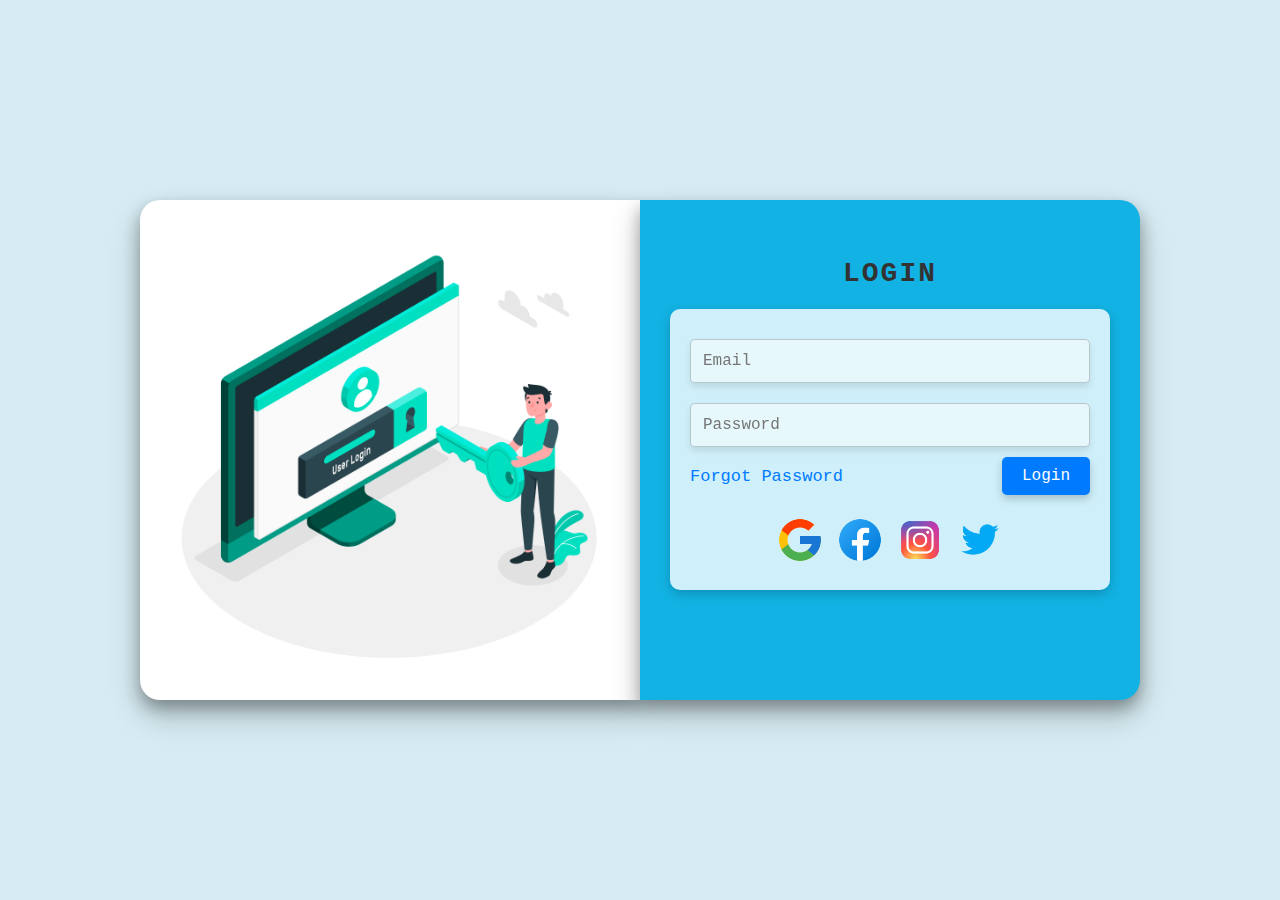
<file: Day - 01/Web development/index.html>
<!DOCTYPE html>
<html lang="en">
    <head>
        <meta charset="UTF-8">
        <meta name="viewport" content="width=device-width, initial-scale=1.0">
        <meta http-equiv="X-UA-Compatible" content="IE=edge">
        <title>Login Page</title>
        <link rel="stylesheet" href="main.css">
    </head>
    <body>
        <header>
            <!-- Header content -->
        </header>

        <main>
            <div class="container-main">
                <div class="flex-container">
                    <div class="row">
                        <div class="column">
                            <div class="image-column">

                            </div><!-- Content for the first column -->
                        </div>
                        <div class="column ">
                            <h3>LOGIN</h3>

                            <div class="login-container">
                                <div class="input-field">
                                    <input type="email" id="email" name="email" placeholder="Email" required>
                                    <label id="email-error" class="error-message"></label>
                                    
                                    <input type="password" id="pwd" name="pwd" placeholder="Password" required>
                                    <label id="pwd-error" class="error-message"></label>
                                </div>
                                
                                <div class="login-actions">
                                    <a href="forgotpwd.html">Forgot Password</a>
                                    <div class="btn-log">
                                        <button type="submit" id="log" name="log">Login</button>
                                    </div>
                                </div>

                                <div class="social-icons">
                                    <a href="https://www.google.com"><img src="Resources/icons8-google-96.png" alt="X"></a>
                                    <a href="https://www.facebook.com"><img src="Resources/icons8-facebook-96.png" alt="Facebook"></a>
                                    <a href="https://www.instagram.com"><img src="Resources/icons8-instagram-96.png" alt="X"></a>
                                    <a href="https://www.x.com"><img src="Resources/icons8-twitter-96.png" alt="x"></a>
                                </div>
                                
                            </div>

                        </div>
                    </div>
                </div>
            </div>
        </main>

        <footer>
            <!-- Footer content -->
        </footer>
        <script src="script.js"></script>
    </body>
</html>
</file>
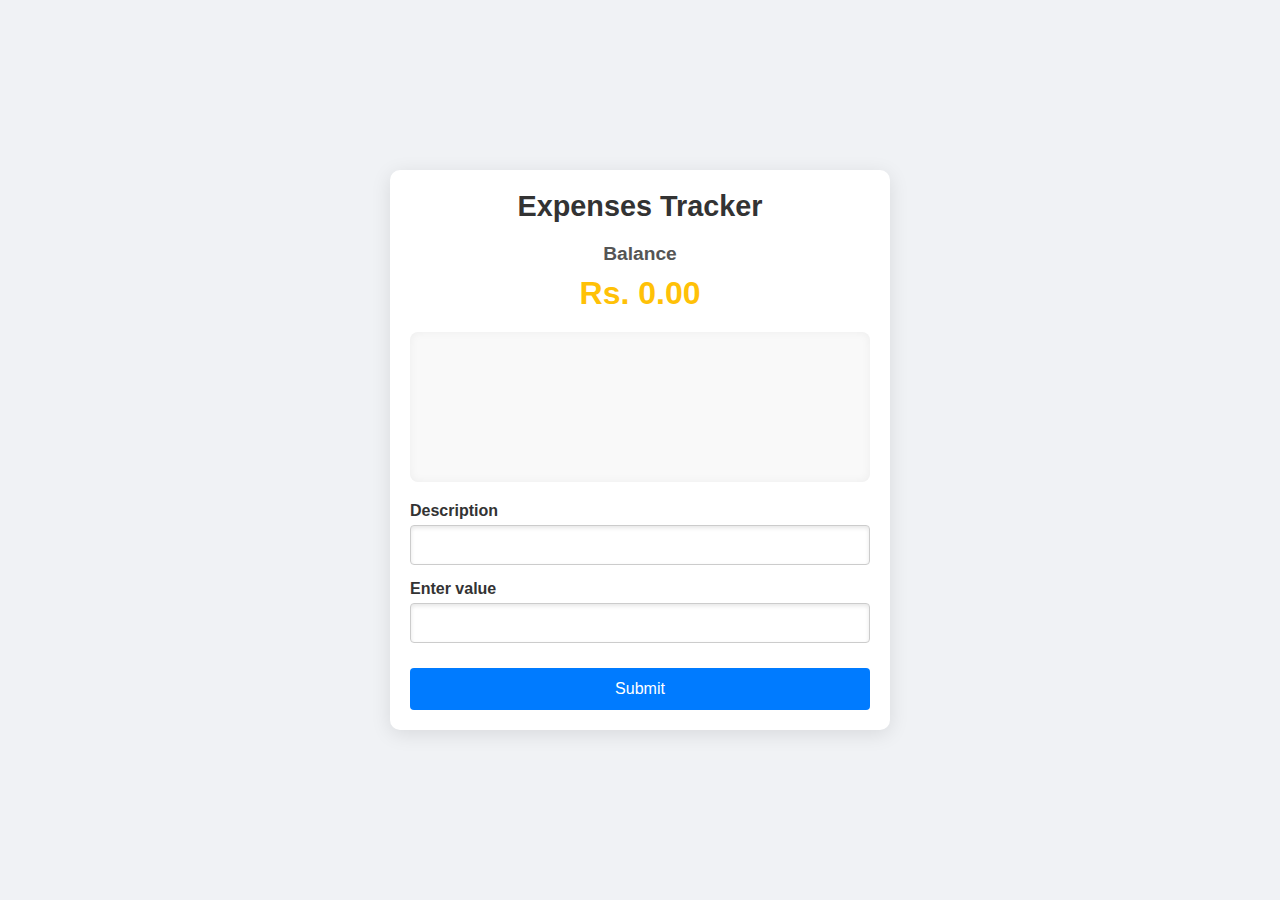
<file: Day - 04/Expenses Tracker Web/index.html>
<!DOCTYPE html>
<html lang="en">
<head>
    <meta charset="UTF-8">
    <meta name="viewport" content="width=device-width, initial-scale=1.0">
    <title>Expenses Tracker</title>
    <link rel="stylesheet" href="./main.css">
</head>

<body>
    <div class="container">

        <div>
            <h3>Expenses Tracker</h3>
            <div>
                <h4>Balance</h4>
                <div id="balance" class="label-bl"></div>
            </div>
        </div>

        <div class="list-container">
            <div>
                <p id="dataItem"></p>
            </div>
        </div>

        <div>
            <form id="expenseForm">
                <label for="datatext">Description</label>
                <input type="text" id="datatext" name="datatext">
                <label for="dataEntry">Enter value</label>
                <input type="text" id="dataEntry" name="dataEntry">
                <button type="submit" id="submitBtn">Submit</button>
            </form>
        </div>

    </div>

    <script src="./script.js"></script>
</body>
</html>
</file>
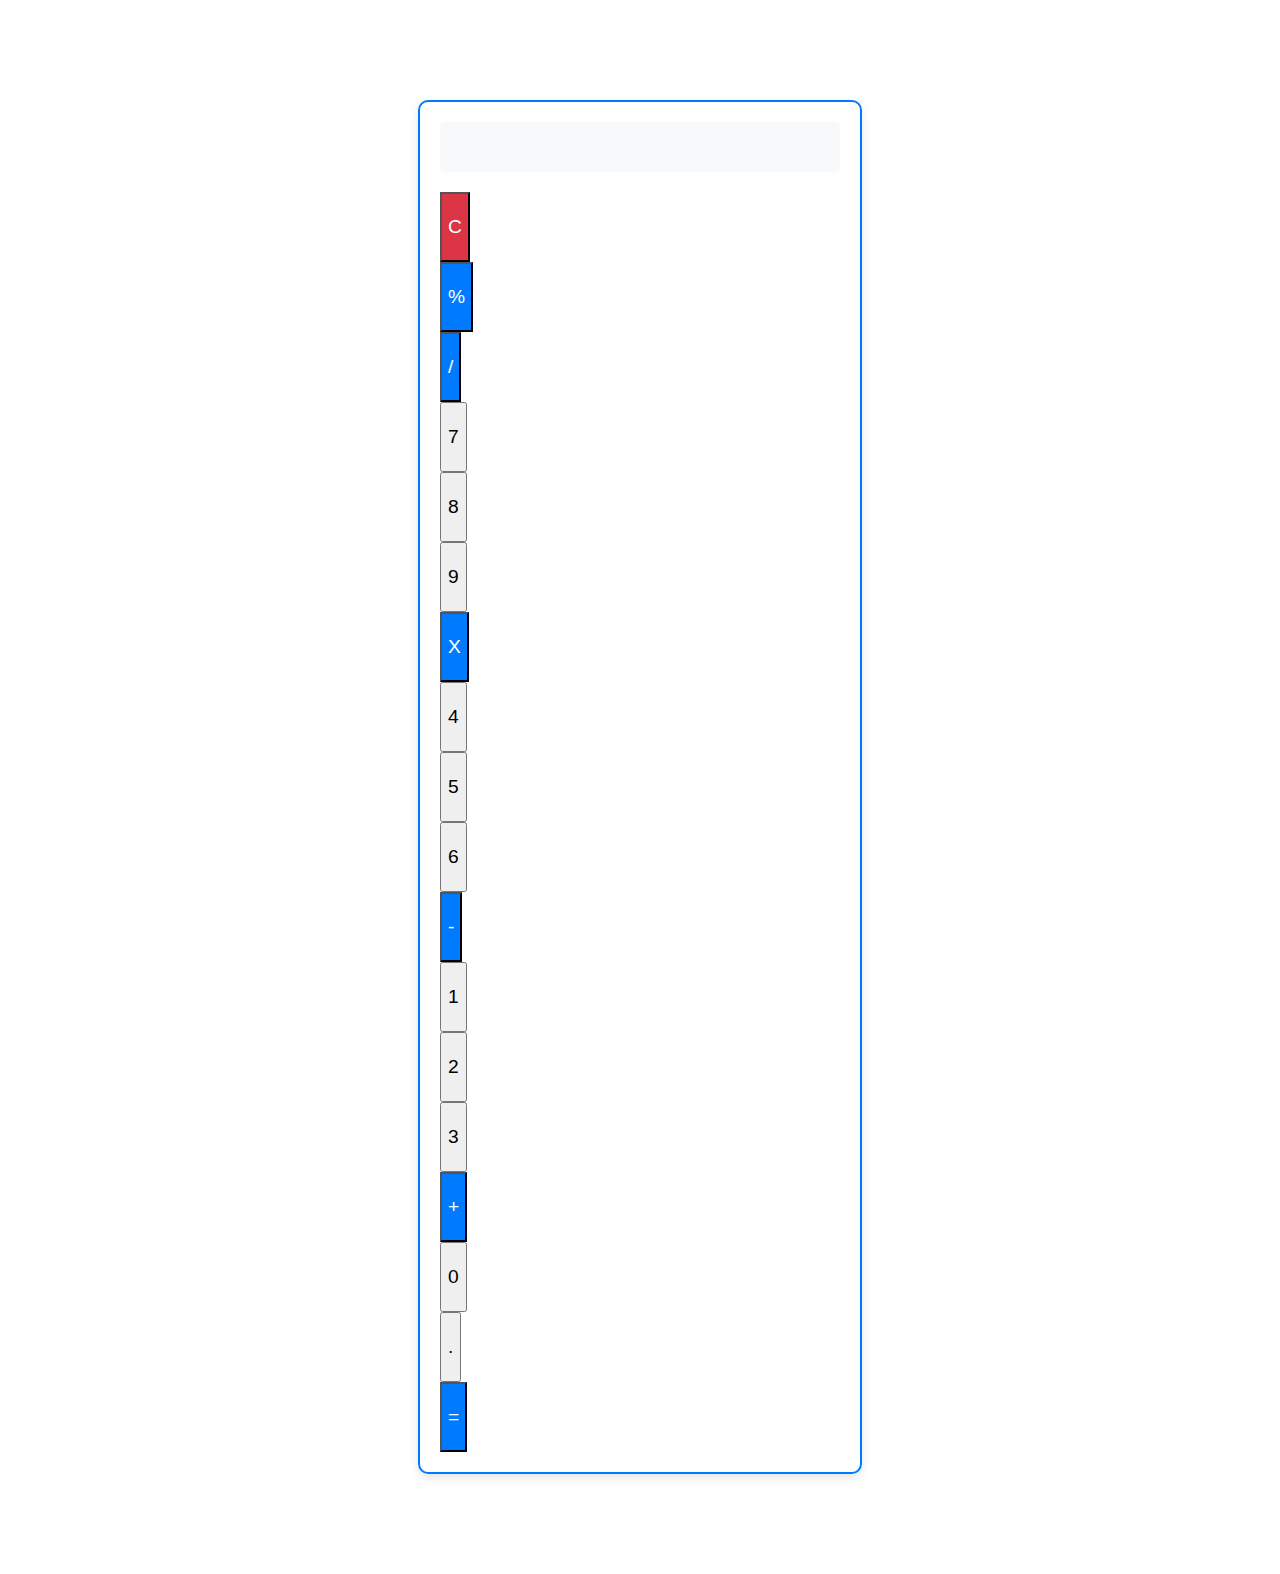
<file: Day - 05/Web calculator/index.html>
<!DOCTYPE html>
<html lang="en">
<head>
    <meta charset="UTF-8">
    <meta name="viewport" content="width=device-width, initial-scale=1.0">
    <title>Web Calculator</title>
    <link href="https://cdn.jsdelivr.net/npm/bootstrap@5.0.2/dist/css/bootstrap.min.css" rel="stylesheet" integrity="sha384-EVSTQN3/azprG1Anm3QDgpJLIm9Nao0Yz1ztcQTwFspd3yD65VohhpuuCOmLASjC" crossorigin="anonymous">
    <link rel="stylesheet" href="./main.css" >
</head>
<body>
    <div class="container calculator bg-light">
        <div class="row">
            <div class="col-12">
                <div id="dispaly" class="display"></div>
            </div>
        </div>

        <div class="row">
            <div class="col-6">
                <button class="btn btn-clear w-100 " id="clear_btn" value="C" onclick="cl_button()">C</button>
            </div>
            <div class="col-3">
                <button class="btn btn-operator w-100" id="precentage_btn" onclick="precentage()">%</button>
            </div>
            <div class="col-3">
                <button class="btn btn-operator w-100" onclick="select_op('/')">/</button>
            </div>
        </div>

        <div class="row mt-2">
            <div class="col-3">
                <button class="btn btn-light w-100 " onclick="btn_get('7')">7</button>
            </div>
            <div class="col-3">
                <button class="btn btn-light w-100" onclick="btn_get('8')">8</button>
            </div>
            <div class="col-3">
                <button class="btn btn-light w-100" onclick="btn_get('9')">9</button>
            </div>
            <div class="col-3">
                <button class="btn btn-operator w-100"  onclick="select_op('x')">X</button>
            </div>
        </div>

        <div class="row mt-2">
            <div class="col-3">
                <button class="btn btn-light w-100" onclick="btn_get('4')">4</button>
            </div>
            <div class="col-3">
                <button class="btn btn-light w-100" onclick="btn_get('5')">5</button>
            </div>
            <div class="col-3">
                <button class="btn btn-light w-100" onclick="btn_get('6')">6</button>
            </div>
            <div class="col-3">
                <button class="btn btn-operator w-100" onclick="select_op('-')">-</button>
            </div>
        </div>

        <div class="row mt-2">
            <div class="col-3">
                <button class="btn btn-light w-100" onclick="btn_get('1')">1</button>
            </div>
            <div class="col-3">
                <button class="btn btn-light w-100" onclick="btn_get('2')">2</button>
            </div>
            <div class="col-3">
                <button class="btn btn-light w-100" onclick="btn_get('3')">3</button>
            </div>
            <div class="col-3">
                <button class="btn btn-operator w-100"  onclick="select_op('+')">+</button>
            </div>
        </div>

        <div class="row mt-2">
            <div class="col-6">
                <button class="btn btn-light w-100" onclick="btn_get('0')">0</button>
            </div>
            <div class="col-3">
                <button class="btn btn-light w-100" id="." onclick="decimal()">.</button>
            </div>
            <div class="col-3">
                <button class="btn btn-operator w-100" id="equal_btn" value="=" onclick="eq_button()">=</button>
            </div>
        </div>
    </div>
    
    <script src="./Script.js"></script>
</body>
</html>
</file>
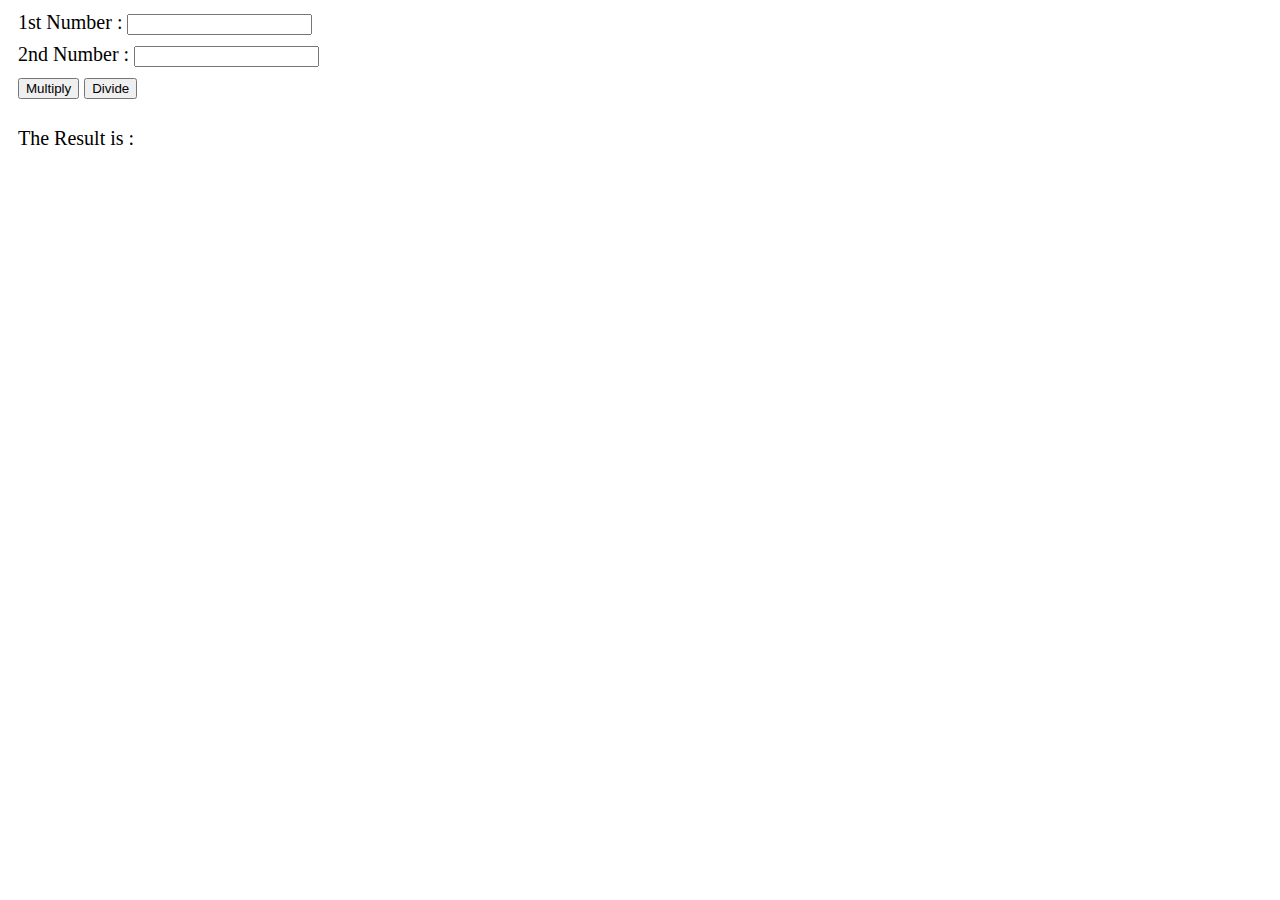
<file: Day - 18/web development/Activity 03/1/index.html>
<!DOCTYPE html>
<html lang="en">
<head>
    <meta charset="UTF-8">
    <meta name="viewport" content="width=device-width, initial-scale=1.0">
    <title>calculate multiplication and division</title>
    <style>
        .containner {
            margin: 5px;
            font-family:'Times New Roman', Times, serif;
            font-size: 20px;
        }

        .sub-containner {
            margin: 2px;
            padding: 3px;
        }

        button:hover {
            border: 3px solid lightblue;
        }
    </style>
</head>
<body>
    <div class="containner">
        <div class="sub-containner">
            <label for="num1">1st Number :</label>
            <input type="text" id="num1" name="num1"> 
        </div>

        <div class="sub-containner">
            <label for="num2">2nd Number :</label>
            <input type="text" id="num2" name="num2"> 
        </div>

        <div class="sub-containner">
            <button onclick="multiply()">Multiply</button>
            <button onclick="divide()">Divide</button>
        </div>

        <div class="sub-containner">
            <p>The Result is :</p>
            <p id="answer"></p>
        </div>
    </div>
    <script src="./script.js"></script>
</body>
</html>
</file>
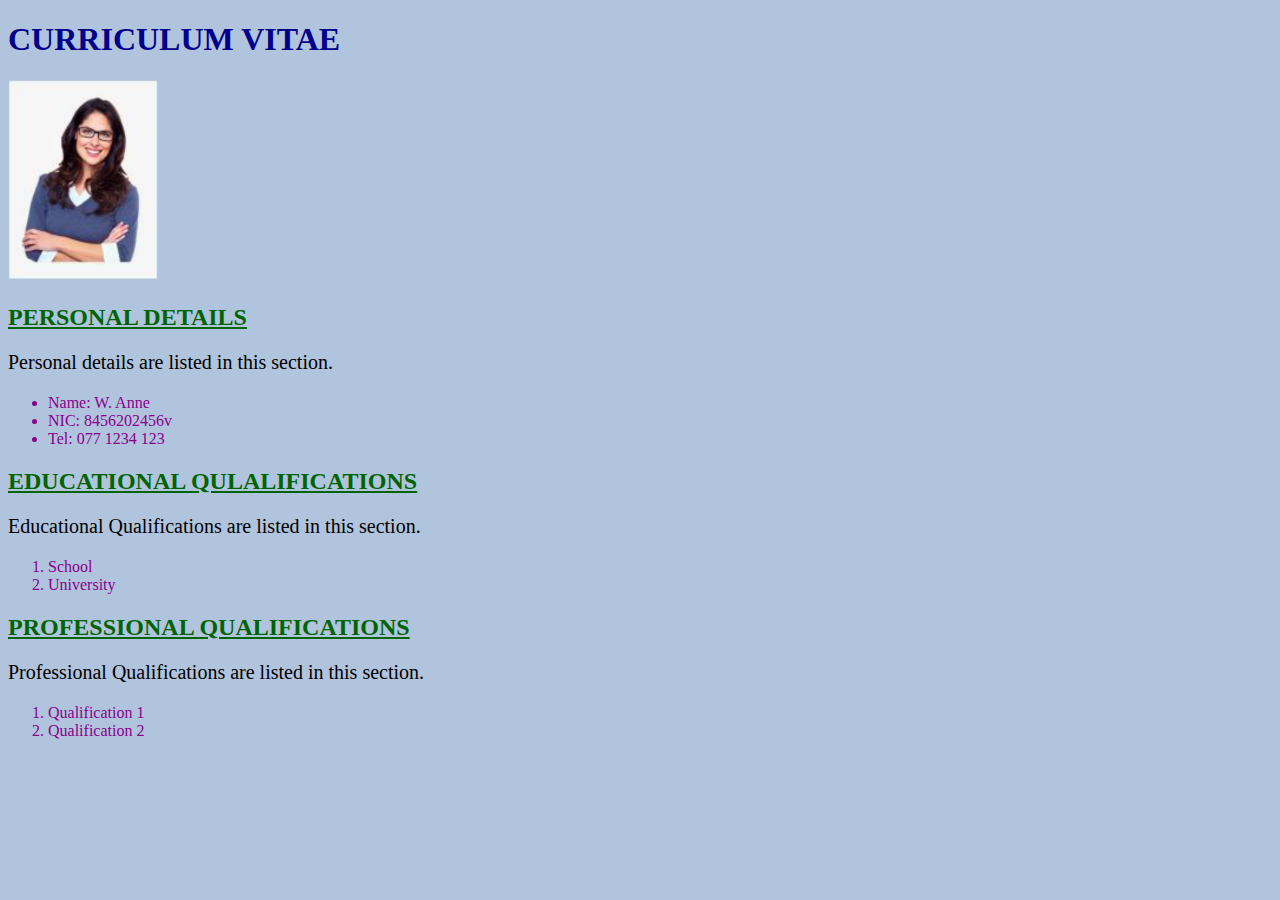
<file: Day - 18/web development/Activity 02/cv.html>
<!DOCTYPE html>
<html lang="en">
<head>
    <meta charset="UTF-8">
    <meta name="viewport" content="width=device-width, initial-scale=1.0">
    <title>My Resume</title>
    <link rel="stylesheet" href="./properties.css">
</head>

<body>
    <div>
        <div>
            <h1>Curriculum vitae</h1>
            <img src="myimage.png" alt="my image">
        </div>

        <div>
            <h2 class="headings">PERSONAL DETAILS</h2>
            <p id="paragraph">Personal details are listed in this section.</p>
            <ul id="lists-contenner">
                <li>Name: W. Anne</li>
                <li>NIC: 8456202456v</li>
                <li>Tel: 077 1234 123</li>
            </ul>
        </div>
        
        <div>
            <h2 class="headings">EDUCATIONAL QULALIFICATIONS</h2>
            <p id="paragraph">Educational Qualifications are listed in this section.</p>
            <ol id="lists-contenner">
                <li>School</li>
                <li>University</li>
            </ol>
        </div>
        
        <div>
            <h2 class="headings">PROFESSIONAL QUALIFICATIONS</h2>
            <p id="paragraph">Professional Qualifications are listed in this section.</p>
            <ol id="lists-contenner">
                <li>Qualification 1</li>
                <li>Qualification 2</li>
            </ol>
        </div>

    </div>
</body>

</html>
</file>
<file: Day - 01/Web development/main.css>
* {
    font-family: 'Courier New', Courier, monospace;
    font-size: 23px;
    font-weight: 100;
    box-sizing: border-box;
}

body {
    background-color: rgba(173, 216, 230, 0.5); /* Light blue color with 50% opacity */
    color: #000; /* Text color for contrast */
    font-family: 'Courier New', Courier, monospace;
    font-size: 23px;
    font-weight: 100;
    box-sizing: border-box;
    margin: 0;
    padding: 0;
}


.flex-container {
    display: flex;
    justify-content: center; /* Center horizontally */
    align-items: center;     /* Center vertically */
    height: 100vh;           /* Full viewport height */
}

.row {
    display: flex;
    width: auto;               /* Adjust width as needed */
}

.column {
    width: 500px;             /* Fixed width for columns */
    padding: 30px;
    height: 500px;            /* Fixed height for columns */
    box-sizing: border-box;  /* Include padding in width/height */ 
    box-shadow: 0px 8px 16px rgba(0, 0, 0, 0.3), /* First shadow (light) */
                0px 16px 32px rgba(0, 0, 0, 0.2); /* Second shadow (darker) */
}

.column:nth-child(1) {
    background-color: rgb(255, 255, 255);
    border-top-left-radius: 20px;
    border-bottom-left-radius: 20px;
}

.column:nth-child(2) {
    background-color: rgb(18, 179, 228);
    border-top-right-radius: 20px;
    border-bottom-right-radius: 20px;
}

/* Responsive layout - makes the two columns stack on top of each other instead of next to each other */
@media screen and (max-width: 600px) {
    .row {
        flex-direction: column;
        align-items: center; /* Center columns horizontally when stacked */
    }
    .column {
        width: 90%; /* Adjust width for smaller screens */
        max-width: 500px; /* Limit maximum width */
    }
}

.login-container {
    display: flex;
    flex-direction: column;
    align-items: center;
    padding: 20px;
    background-color: rgba(255, 255, 255, 0.8); /* Light background with some transparency */
    box-shadow: 0px 4px 12px rgba(0, 0, 0, 0.2); /* 3D shadow effect */
    border-radius: 10px;
    max-width: 500px;
    max-height: 350px;
    margin: auto;
}

.input-field input {
    width: 100%;
    padding: 12px;
    margin: 10px 0;
    border: 1px solid rgba(0, 0, 0, 0.2); /* Light border */
    border-radius: 5px;
    background-color: rgba(255, 255, 255, 0.5); /* Semi-transparent input fields */
    box-shadow: 0px 4px 6px rgba(0, 0, 0, 0.1); /* 3D effect for input fields */
    backdrop-filter: blur(5px); /* Optional: adds a blur effect for a glass-like look */
    color: #333; /* Text color */
    font-size: 16px;
    box-sizing: border-box;
}

.input-field input:focus {
    border-color: rgba(0, 123, 255, 0.6); /* Blue border on focus */
    box-shadow: 0px 6px 12px rgba(0, 0, 0, 0.2); /* Stronger 3D effect on focus */
    outline: none; /* Remove default outline */
}

.error-message {
    color: red;
    font-size: 12px;
}

.login-actions {
    display: flex;
    justify-content: space-between;
    align-items: center;
    width: 100%;
}

.btn-log button {
    padding: 10px 20px;
    background-color: #007BFF;
    color: white;
    border: none;
    border-radius: 5px;
    cursor: pointer;
    font-size: 16px;
    box-shadow: 0px 4px 8px rgba(0, 0, 0, 0.2); /* 3D effect for button */
    transition: background-color 0.3s, box-shadow 0.3s;
}

.btn-log button:hover {
    background-color: #0056b3;
    box-shadow: 0px 6px 12px rgba(0, 0, 0, 0.3); /* Stronger shadow on hover */
}

a {
    color: #007BFF;
    text-decoration: none; /* Remove underline */
    font-size: 17px; /* Adjust the font size to make it smaller */
    text-transform: none; /* Keep the text as normal (no uppercase transformation) */
}

a:hover {
    text-decoration: none; /* Ensure no underline on hover */
    color: #0056b3; /* Optional: change color on hover */
}

.column h3 {
    font-size: 28px; /* Adjust the font size to make it larger */
    color: #333; /* Set the color of the text (dark gray) */
    font-weight: bold; /* Make the text bold */
    text-align: center; /* Center the heading */
    margin-bottom: 20px; /* Add space below the heading */
    text-transform: uppercase; /* Make the text uppercase for emphasis */
    letter-spacing: 2px; /* Add some spacing between letters */
}

.image-column {
    background-image: url('Resources/log.jpg'); /* Replace with the actual path to your image */
    background-size: cover; /* Makes the background cover the entire column */
    background-position: center; /* Center the image */
    background-repeat: no-repeat; /* Ensure the image doesn't repeat */
    height: 100%; /* Ensure the height of the column adjusts with content */
    width: 100%; /* Ensure the width of the column is fully utilized */
    border-radius: 5px; /* Optional: Add rounded corners if needed */
}

.social-icons {
    display: flex; /* Display the anchor tags in a row */
    justify-content: center; /* Center the icons horizontally */
    gap: 10px; /* Add some space between the icons */
    margin-top: 20px; /* Add margin to position the icons */
}

.social-icons a img {
    width: 50px; /* Set the width of the icons */
    height: 50px; /* Set the height of the icons */
    transition: transform 0.3s ease; /* Add a smooth hover effect */
}

.social-icons a img:hover {
    transform: scale(1.2); /* Slightly enlarge the icon on hover */
}
</file>
<file: Day - 05/Web calculator/main.css>
.calculator {
    max-width: 400px;
    margin: 100px auto;
    border: 2px solid #007bff;
    border-radius: 10px;
    padding: 20px;
    box-shadow: 0px 4px 10px rgba(0, 0, 0, 0.1);
}

.display {
    height: 50px;
    background-color: #f8f9fa;
    text-align: right;
    font-size: 1.5rem;
    margin-bottom: 20px;
    padding-right: 10px;
    padding-left: 10px;
    border-radius: 5px;
    line-height: 50px;
}

.btn {
    font-size: 1.2rem;
    height: 70px;
}

.btn-operator {
    background-color: #007bff;
    color: white;
}

.btn-operator:hover {
    background-color: #0056b3;
}

.btn-clear {
    background-color: #dc3545;
    color: white;
}

.btn-clear:hover {
    background-color: #c82333;
}

/* Responsive adjustments */
@media (max-width: 576px) {
    .calculator {
        max-width: 100%;
        padding: 15px;
    }

    .btn {
        height: 60px;
        font-size: 1.2rem;
    }

    .display {
        font-size: 1.5rem;
        height: 50px;
        line-height: 50px;
    }
}
</file>
<file: Day - 18/web development/Activity 02/properties.css>
* {
    background-color: lightsteelblue;
}

h1 {
    font-family: serif;
    color: darkblue;
    text-transform: uppercase;
}

img {
    width: 150px;
    height: 200px;
}

.headings {
    font-family: serif;
    color: darkgreen;
    text-decoration: underline;
}

#paragraph {
    font-family: serif;
    color: black;
    font-size: 20px;
}

#lists-contenner {
    font-family: serif;
    color: darkmagenta;
    font-size: 16px;
}
</file>
<file: Day - 04/Expenses Tracker Web/main.css>
/* main.css */

/* General reset for padding and margin */
* {
    margin: 0;
    padding: 0;
    box-sizing: border-box;
}

body {
    font-family: 'Arial', sans-serif;
    background-color: #f0f2f5;
    color: #333;
    display: flex;
    justify-content: center;
    align-items: center;
    height: 100vh;
    margin: 0;
}

.container {
    background-color: #fff;
    padding: 20px;
    border-radius: 10px;
    box-shadow: 0px 4px 20px rgba(0, 0, 0, 0.1);
    width: 90%;
    max-width: 500px;
    text-align: center;
}

/* Header Styling */
h3 {
    font-size: 1.8rem;
    color: #333;
    margin-bottom: 20px;
}

h4 {
    color: #555;
    margin-bottom: 10px;
    font-size: 1.2rem;
}

/* Balance Styling */
#balance {
    font-size: 2rem;
    font-weight: bold;
    margin-bottom: 20px;
    transition: color 0.3s ease;
}

#balance.positive {
    color: #28a745; /* Green for positive balance */
}

#balance.negative {
    color: #dc3545; /* Red for negative balance */
}

#balance.neutral {
    color: #ffc107; /* Yellow for zero balance */
}

/* Transaction List Styling */
.list-container {
    background-color: #f9f9f9;
    padding: 15px;
    border-radius: 8px;
    margin-bottom: 20px;
    height: 150px;
    overflow-y: auto;
    box-shadow: inset 0px 0px 10px rgba(0, 0, 0, 0.05);
}

#dataItem {
    font-size: 1rem;
    color: #333;
}

#dataItem p {
    padding: 8px;
    margin-bottom: 5px;
    border-radius: 5px;
    background-color: #f1f1f1;
    box-shadow: 0px 2px 6px rgba(0, 0, 0, 0.05);
    transition: transform 0.2s ease;
}

#dataItem p:hover {
    transform: scale(1.02);
}

/* Styling the form */
form {
    display: flex;
    flex-direction: column;
    align-items: flex-start;
}

label {
    margin-bottom: 5px;
    font-weight: bold;
    color: #333;
}

input[type="text"] {
    padding: 10px;
    margin-bottom: 15px;
    border: 1px solid #ccc;
    border-radius: 4px;
    font-size: 1rem;
    width: 100%;
    box-shadow: inset 0px 2px 4px rgba(0, 0, 0, 0.1);
    transition: border-color 0.3s ease;
}

input[type="text"]:focus {
    border-color: #007bff;
    outline: none;
}

/* Button Styling */
button {
    padding: 12px;
    background-color: #007bff;
    color: #fff;
    border: none;
    border-radius: 4px;
    cursor: pointer;
    font-size: 1rem;
    width: 100%;
    transition: background-color 0.3s ease;
    margin-top: 10px;
}

button:hover {
    background-color: #0056b3;
}

/* Responsive design for mobile devices */
@media (max-width: 600px) {
    .container {
        width: 95%;
        padding: 15px;
    }

    h3 {
        font-size: 1.5rem;
    }

    button {
        font-size: 0.9rem;
    }
}
</file>
